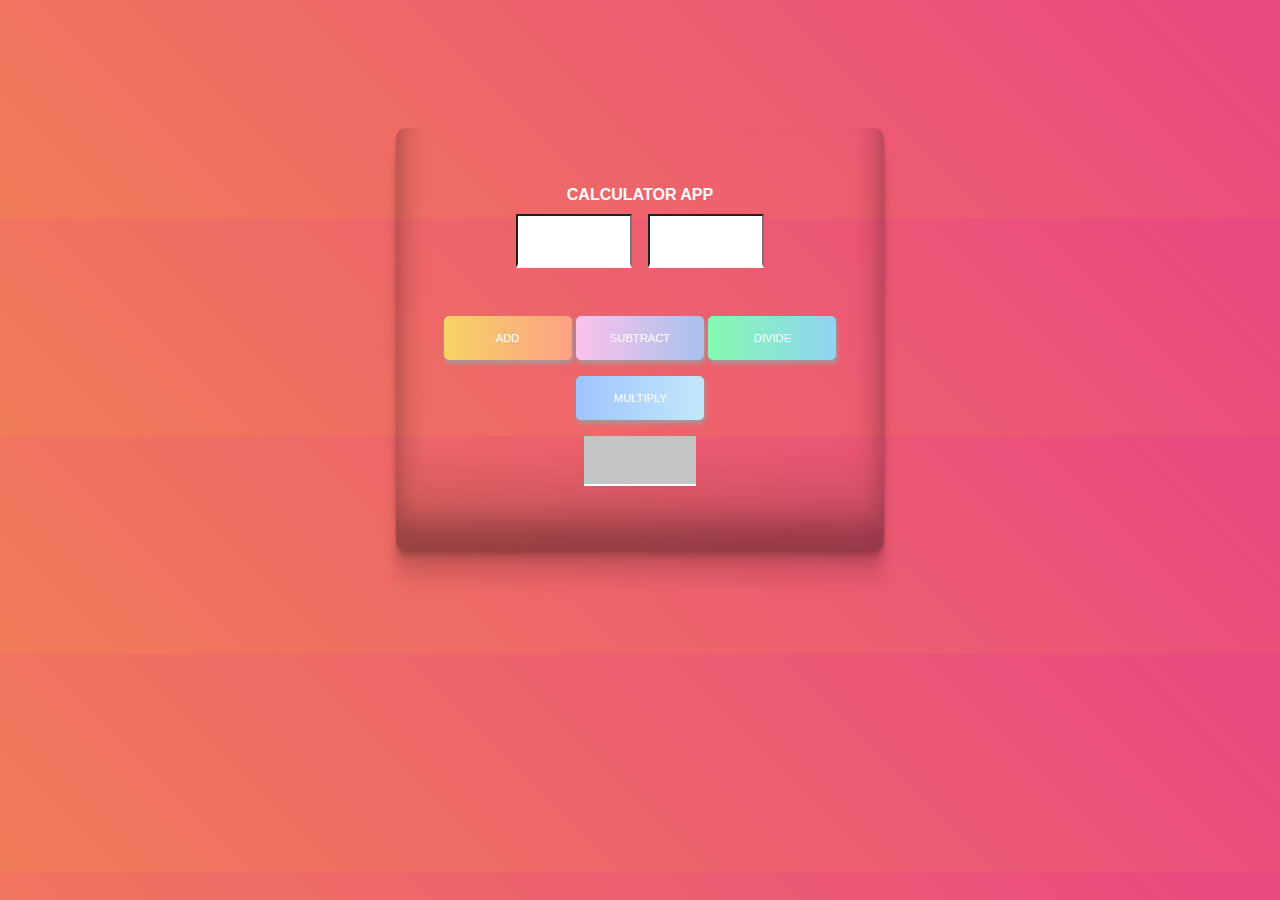
<file: calculator-app/index.html>
<!DOCTYPE html>
<html lang="en">

<head>
    <meta charset="UTF-8">
    <meta http-equiv="X-UA-Compatible" content="IE=edge">
    <meta name="viewport" content="width=device-width, initial-scale=1.0">
    <link rel="stylesheet" href="style.css">
    <title>Calculator App</title>

</head>

<body>
    <div class="container">
        <h4>Calculator App</h4>
        <div class="input-fields">
            <input type="text" name="num-one" id="num-one" value="">
            <input type="text" name="num-two" id="num-two" value="">
        </div>
        <div class="buttons">
            <button id="add-btn" onclick=add()>Add</button>
            <button id="subtract-btn" onclick="subtract()">Subtract</button>
            <button id="divide-btn" onclick="divide()">Divide</button><br>
            <button id="multiply-btn" onclick="multiply()">Multiply</button>
        </div>
        <p class="result" id="result"></p>

    </div>




    <script src="./calculator_app.js"></script>
</body>

</html>
</file>
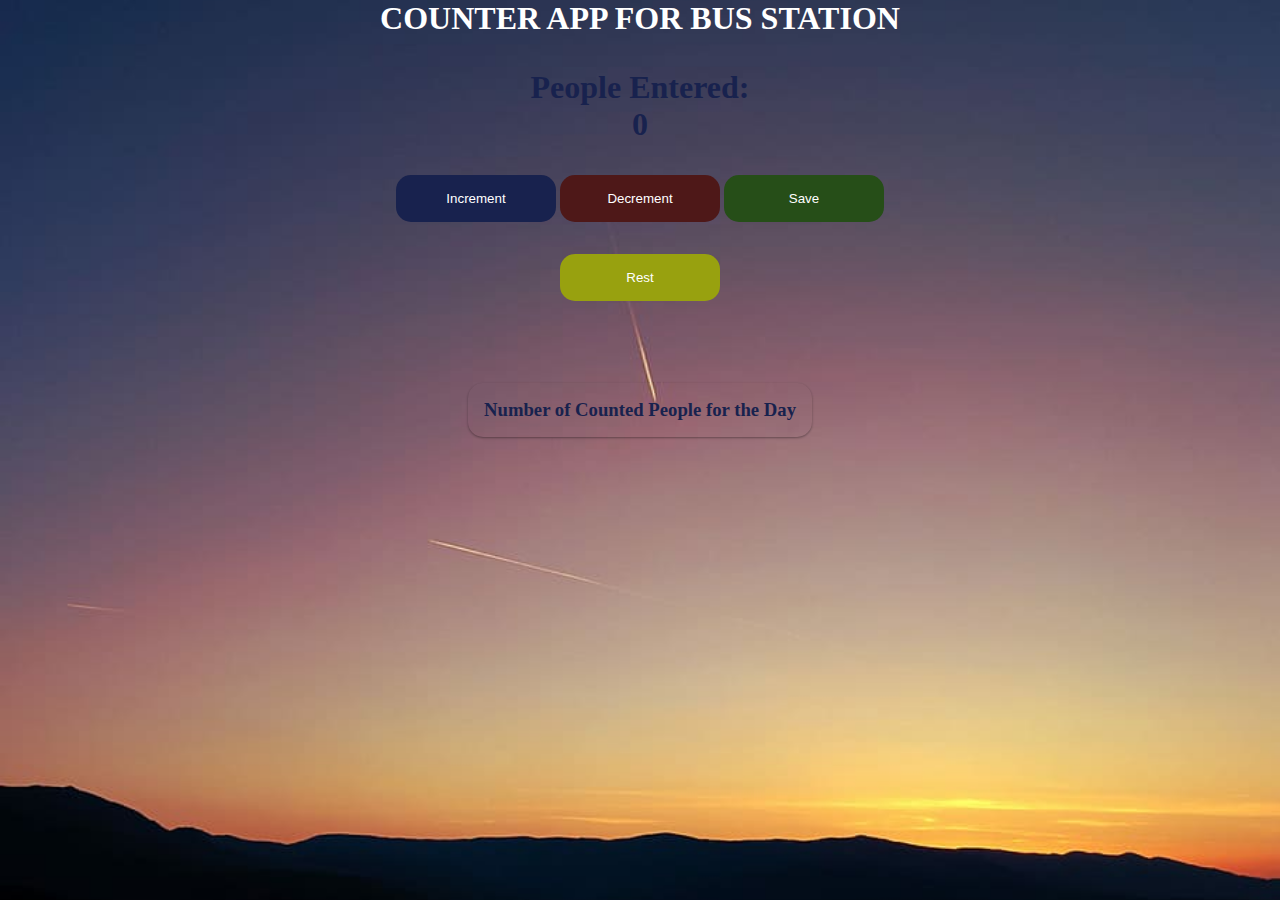
<file: counter-app/index.html>
<!DOCTYPE html>
<html lang="en">

<head>
    <meta charset="UTF-8">
    <meta http-equiv="X-UA-Compatible" content="IE=edge">
    <meta name="viewport" content="width=device-width, initial-scale=1.0">
    <title>Counter App - Bus Station</title>
    <link rel="stylesheet" href="style.css">
</head>

<body>
    <div class="container">
        <h1 class="header">COUNTER APP FOR BUS STATION</h1>
        <div class="card">
            <h1 class="head">People Entered:</h1>
            <h1 id="number-count">0</h1>

            <button onclick="increment()" id="increment-btn">Increment</button>
            <button onclick="decrement()" id="decrement-btn">Decrement</button>
            <button onclick="save()" id="save-btn">Save</button>
            <div class="reset-btn">
                <button onclick="reset()" id="reset-btn">Rest</button>
            </div>
            <br>
            <div class="view-of-counted-people">
                <h3 class="head-2">Number of Counted People for the Day</h3>
                <h2 id="counted-people"></h2>
            </div>


        </div>

    </div>

    <script src="./counter_app.js"></script>
</body>

</html>
</file>
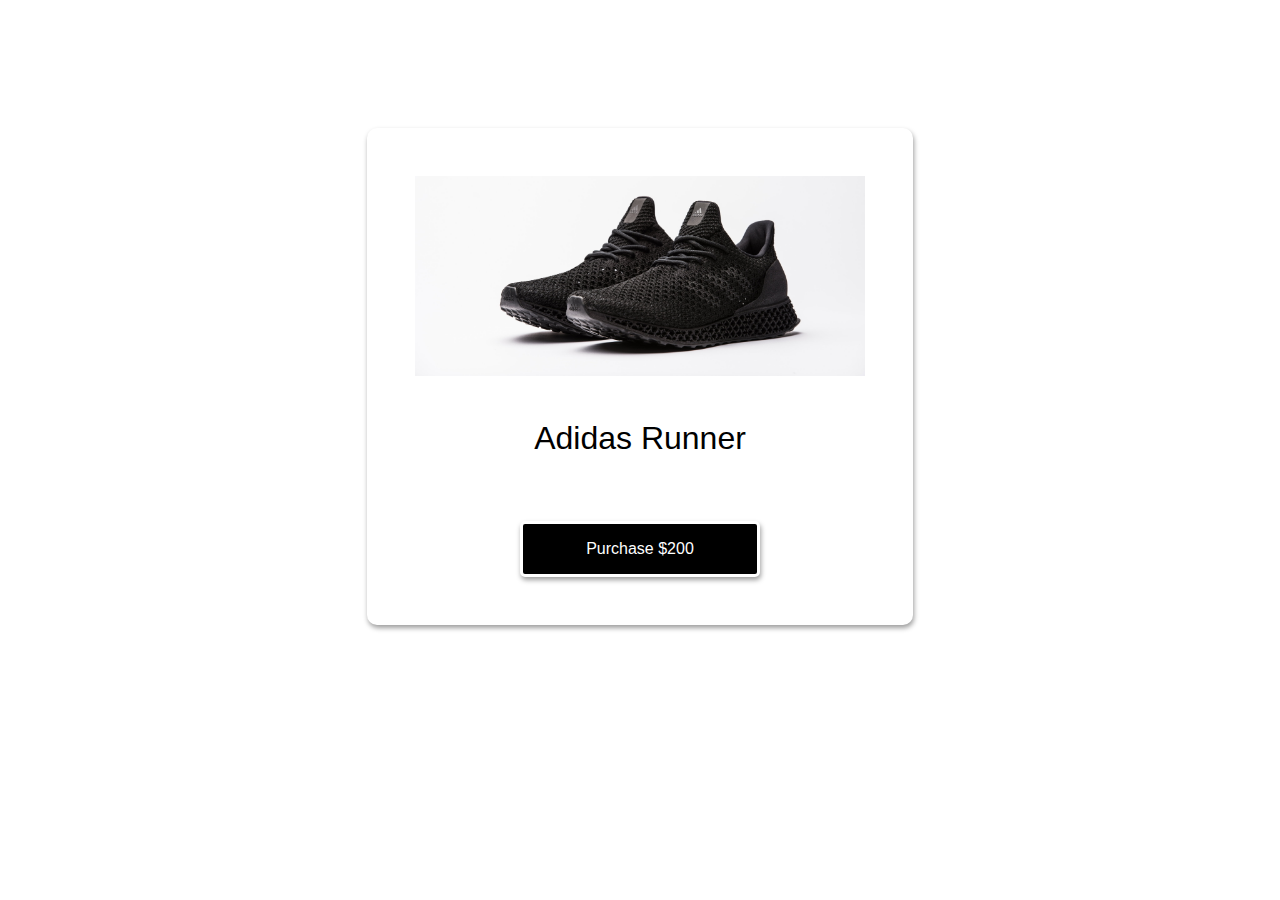
<file: purchase-app/index.html>
<!DOCTYPE html>
<html lang="en">

<head>
    <meta charset="UTF-8">
    <meta http-equiv="X-UA-Compatible" content="IE=edge">
    <meta name="viewport" content="width=device-width, initial-scale=1.0">
    <link rel="stylesheet" href="style.css">
    <title>Purchase Shoe App</title>

</head>

<body>
    <div class="container">
        <h4 id="error-message"></h4>
        <img src="./Adidas_3D_Runner_04.jpg" alt="Adidas Runner" width="450px" height="200px">
        <div class="text">
            <p>Adidas Runner</p>
            <button id="purchase-btn" onclick="error()">Purchase $200</button>
        </div>
    </div>




    <script src="./purchase_app.js"></script>
</body>

</html>
</file>
<file: calculator-app/style.css>
* {
    margin: 0;
    padding: 0;
    font-family: 'Segoe UI', Tahoma, Geneva, Verdana, sans-serif;
}

body {
    background: linear-gradient(45deg, #F17C58, #E94584, #24AADB, #27DBB1, #FFDC18, #FF3706);
    background-size: 600% 100%;
    height: 10vh;
    animation: gradient 16s linear infinite;
    animation-direction: alternate;
}

@keyframes gradient {
    0% {
        background-position: 0%
    }
    100% {
        background-position: 100%
    }
}

h4 {
    text-transform: uppercase;
    color: white;
    text-align: center;
    margin: 10px;
}

.container {
    margin: 8rem auto;
    width: fit-content;
    padding: 3rem;
    border-radius: 10px;
    box-shadow: #9e9e9e 1px 3px 5px;
    /* background-color: rgb(248, 246, 198); */
    box-shadow: rgba(0, 0, 0, 0.17) 0px -23px 25px 0px inset, rgba(0, 0, 0, 0.15) 0px -36px 30px 0px inset, rgba(0, 0, 0, 0.1) 0px -79px 40px 0px inset, rgba(0, 0, 0, 0.06) 0px 2px 1px, rgba(0, 0, 0, 0.09) 0px 4px 2px, rgba(0, 0, 0, 0.09) 0px 8px 4px, rgba(0, 0, 0, 0.09) 0px 16px 8px, rgba(0, 0, 0, 0.09) 0px 32px 16px;
}

.text {
    margin: 0 auto;
    width: fit-content;
    margin-top: 2.5rem;
}

.input-fields {
    display: flex;
    gap: 1rem;
    width: fit-content;
    margin: 0 auto;
}

input {
    width: 7rem;
    height: 3rem;
    border-bottom: 4px solid white;
}

input[type="text"] {
    font-size: 1rem;
    text-align: center;
    font-weight: 500;
}

.buttons {
    margin-top: 3rem;
}

.buttons button:last-of-type {
    position: relative;
    margin-top: 1rem;
    left: 8.3rem;
}

p {
    margin-bottom: 4rem;
    text-align: center;
    font-size: 2rem;
}

button {
    width: 8rem;
    padding: 1rem;
    color: white;
    border: none;
    font-size: 0.7rem;
    border-radius: 5px;
    /* background-color: black; */
    box-shadow: #9e9e9e 1px 3px 5px;
    text-transform: uppercase;
    transition: 0.5s;
    background-size: 200% auto;
    /* text-shadow: 0px 0px 10px rgba(0,0,0,0.2);*/
    /* box-shadow: 0 0 20px #eee; */
    /* border-radius: 10px; */
}

button:hover {
    background-position: right center;
}

.buttons button:nth-child(1) {
    background-image: linear-gradient( to right, #f6d365 0%, #fda085 51%, #f6d365 100%);
}

.buttons button:nth-child(2) {
    background-image: linear-gradient( to right, #fbc2eb 0%, #a6c1ee 51%, #fbc2eb 100%);
}

.buttons button:nth-child(3) {
    background-image: linear-gradient( to right, #84fab0 0%, #8fd3f4 51%, #84fab0 100%);
}

.buttons button:last-child {
    background-image: linear-gradient( to right, #a1c4fd 0%, #c2e9fb 51%, #a1c4fd 100%);
}

#error-message {
    color: red;
    font-size: 14px;
    width: fit-content;
    align-items: center;
    margin: 0 auto;
    position: absolute;
    top: 139px;
    left: 678px;
}

.result {
    width: 7rem;
    height: 3rem;
    margin: 1rem auto;
    background-color: rgb(196, 196, 196);
    border-bottom: 2px solid white;
}
</file>
<file: counter-app/style.css>
* {
    margin: 0;
    padding: 0;
}

body,
html {
    height: 100%;
}

.container {
    background-image: url('./bg.jpg');
    background-position: center;
    background-repeat: no-repeat;
    background-size: cover;
    height: 100%;
}

.header {
    text-align: center;
    color: white;
}

.card {
    background-color: transparent;
    width: 45%;
    height: 45vh;
    margin: 2rem auto;
    color: rgb(24, 34, 78);
    text-align: center;
    border-radius: 15px;
}

button {
    margin: 2rem auto;
    color: white;
    padding: 1rem;
    width: 10rem;
    border: none;
    border-radius: 15px;
    cursor: pointer;
}

#increment-btn {
    background-color: rgb(24, 34, 78);
}

#decrement-btn {
    background-color: rgb(78, 24, 24);
}

#save-btn {
    background-color: rgb(38, 78, 24);
}

#reset-btn {
    background-color: rgb(152, 161, 15);
}

.reset-btn {
    margin-top: -2rem;
}

.view-of-counted-people {
    /* background-color: rgba(73, 52, 76, 0.72); */
    width: fit-content;
    height: fit-content;
    margin: 2rem auto;
    border-radius: 15px;
    box-shadow: rgba(0, 0, 0, 0.12) 0px 1px 3px, rgba(0, 0, 0, 0.24) 0px 1px 2px;
}

.head-2 {
    padding: 1rem;
}

#counted-people {
    margin-bottom: 2rem;
    color: white;
}
</file>
<file: purchase-app/style.css>
* {
    margin: 0;
    padding: 0;
    font-family: 'Segoe UI', Tahoma, Geneva, Verdana, sans-serif;
}

.container {
    margin: 8rem auto;
    width: fit-content;
    padding: 3rem;
    border-radius: 10px;
    box-shadow: #9e9e9e 1px 3px 5px;
}

.text {
    margin: 0 auto;
    width: fit-content;
    margin-top: 2.5rem;
}

p {
    margin-bottom: 4rem;
    text-align: center;
    font-size: 2rem;
}

button {
    width: 15rem;
    padding: 1rem;
    color: white;
    border: 3px solid white;
    font-size: 1rem;
    border-radius: 5px;
    background-color: black;
    box-shadow: #9e9e9e 1px 3px 5px;
}

#error-message {
    color: red;
    font-size: 14px;
    width: fit-content;
    align-items: center;
    margin: 0 auto;
    position: absolute;
    top: 139px;
    left: 678px;
}
</file>
